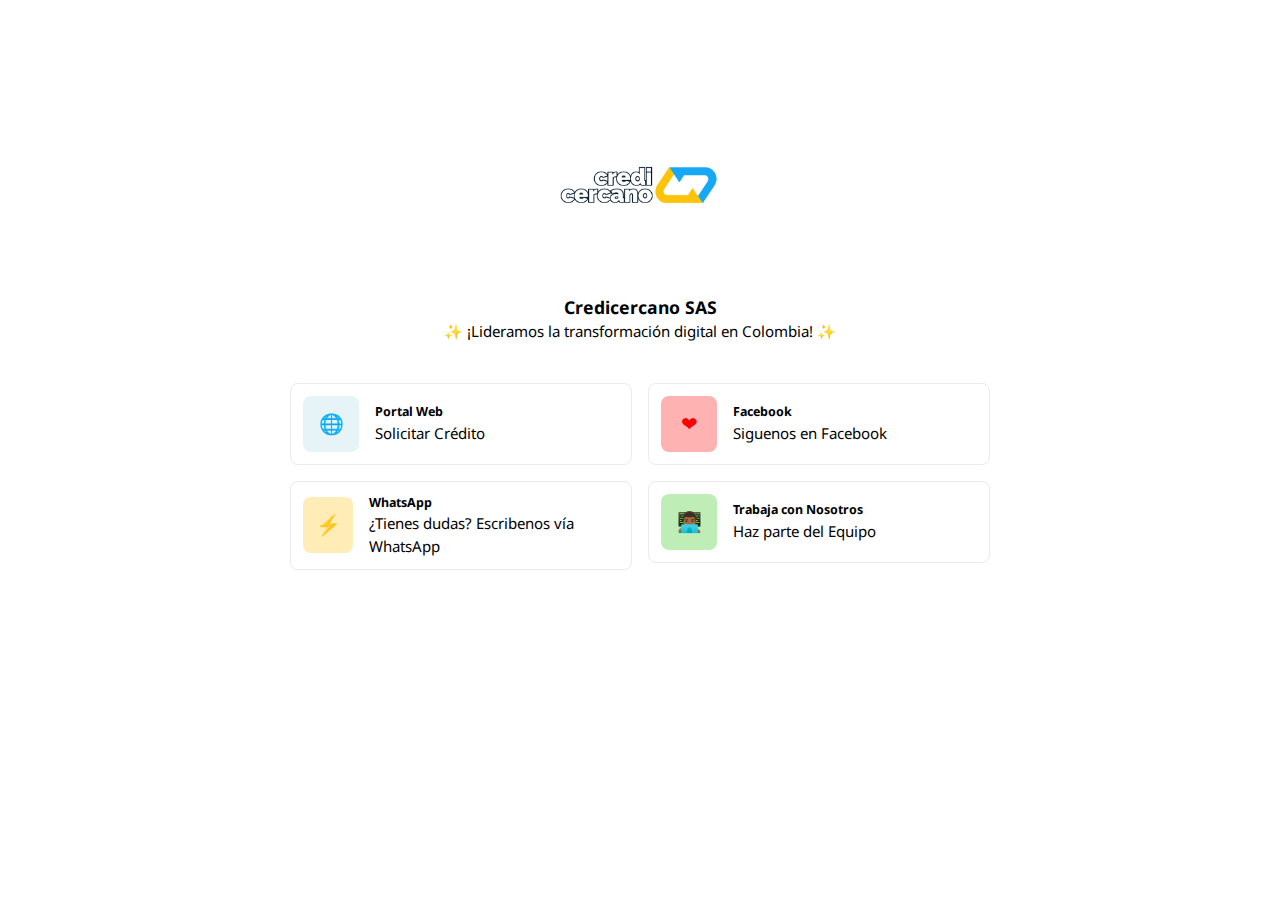
<file: conocenos.html>
<!DOCTYPE html>
<html lang="en">
<head>
  <meta charset="UTF-8">
  <meta name="viewport" content="width=device-width, initial-scale=1.0">
  <title>Credicercano-Landing-Menu</title>
</head>
<body>
  <main>
    <header>
      <img src="assets/img/Logotipo Credicercano SAS.png" alt="Linktree photo" />
      <h3>Credicercano SAS</h3>
      <span>✨ ¡Lideramos la transformación digital en Colombia! ✨</span>
    </header>
    <nav class="linktree-nav">
      <ul>
        <li>
          <a href="https://www.credicercano.com/">
            <div class="linktree-box">
              <div class="icon-box" style="--color: 195, 53%, 79%">🌐</div>
              <div>
                <h5>Portal Web</h5>
                <span>Solicitar Crédito</span>
              </div>
            </div>
          </a>
        </li>
        <li>
          <a href="https://www.facebook.com/profile.php?id=61565454192824">
            <div class="linktree-box">
              <div class="icon-box" style="--color: 0, 100%, 50%">❤</div>
              <div>
                <h5>Facebook</h5>
                <span>Siguenos en Facebook</span>
              </div>
            </div>
          </a>
        </li>
        <li>
          <a href="https://wa.me/+573247187376">
            <div class="linktree-box">
              <div class="icon-box" style="--color: 44, 100%, 53%">⚡</div>
              <div>
                <h5>WhatsApp</h5>
                <span>¿Tienes dudas? Escribenos vía WhatsApp </span>
              </div>
            </div>
          </a>
        </li>
        <li>
          <a href="https://www.credicercano.com/trabajaconnosotros">
            <div class="linktree-box" style="--color: 110, 91%, 40%">
              <div class="icon-box">👨🏾‍💻</div>
              <div>
                <h5>Trabaja con Nosotros</h5>
                <span>Haz parte del Equipo</span>
              </div>
            </div>
          </a>
        </li>
      </ul>
    </nav>
  </main>
  <body>
<style>
 @import url("https://fonts.googleapis.com/css2?family=Noto+Sans:wght@400;700&display=swap");

*,
*::before,
::after {
  padding: 0;
  margin: 0;
}

html {
  font-size: 100%;
  box-sizing: border-box;
  scroll-behavior: smooth;
}

body {
  font-size: 0.94rem;
  font-family: Poppins, Noto Sans, sans-serif;
  text-align: center;
  line-height: 1.5;
  
}

main {
  padding: 12vh 0;
}

img[alt="Linktree photo"] {
  --scale: 164px;
  width: var(--scale);
  height: var(--scale);
  border-radius: 24px;
}

img[alt="Linktree photo"] + h3 {
  margin: 16px 0 0px;
}

.linktree-nav {
  margin: 40px auto 0;
  width: 95%;
  max-width: 700px;
}

.linktree-nav ul {
  display: grid;
  gap: 1rem;
  list-style: none;
}

.linktree-nav a {
  text-decoration: none;
  color: inherit;
}

.linktree-box {
  display: flex;
  align-items: center;
  text-align: start;
  padding: 12px 12px;
  border: 1px solid #ebebeb;
  border-radius: 8px;
  background: #fff;
}

.linktree-box .icon-box {
  --scale: 56px;
  width: var(--scale);
  height: var(--scale);
  font-size: 1.25rem;
  background: hsl(var(--color), 30%);
  color: hsl(var(--color));
  display: flex;
  align-items: center;
  justify-content: center;
  border-radius: 8px;
  margin-right: 16px;
}

@media (min-width: 600px) {
  .linktree-nav ul {
    grid-template-columns: repeat(2, 1fr);
  }
}

</style>
</html>
</file>
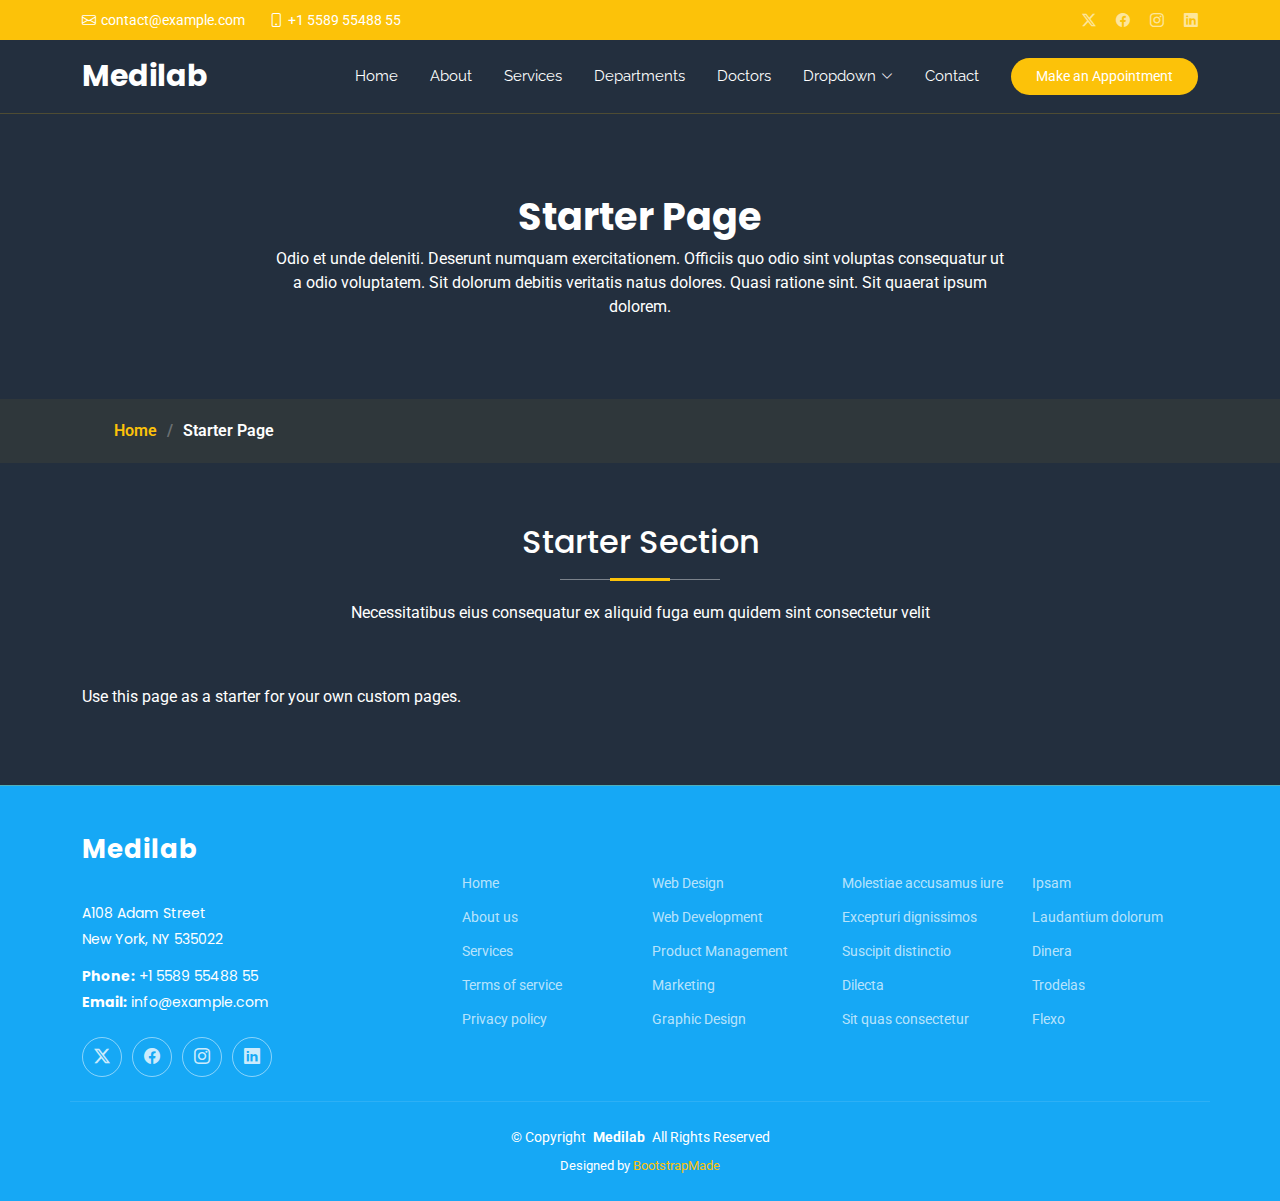
<file: starter-page.html>
<!DOCTYPE html>
<html lang="en">

<head>
  <meta charset="utf-8">
  <meta content="width=device-width, initial-scale=1.0" name="viewport">
  <title>Starter Page - Medilab Bootstrap Template</title>
  <meta name="description" content="">
  <meta name="keywords" content="">

  <!-- Favicons -->
  <link href="assets/img/favicon.png" rel="icon">
  <link href="assets/img/apple-touch-icon.png" rel="apple-touch-icon">

  <!-- Fonts -->
  <link href="https://fonts.googleapis.com" rel="preconnect">
  <link href="https://fonts.gstatic.com" rel="preconnect" crossorigin>
  <link href="https://fonts.googleapis.com/css2?family=Roboto:ital,wght@0,100;0,300;0,400;0,500;0,700;0,900;1,100;1,300;1,400;1,500;1,700;1,900&family=Poppins:ital,wght@0,100;0,200;0,300;0,400;0,500;0,600;0,700;0,800;0,900;1,100;1,200;1,300;1,400;1,500;1,600;1,700;1,800;1,900&family=Raleway:ital,wght@0,100;0,200;0,300;0,400;0,500;0,600;0,700;0,800;0,900;1,100;1,200;1,300;1,400;1,500;1,600;1,700;1,800;1,900&display=swap" rel="stylesheet">

  <!-- Vendor CSS Files -->
  <link href="assets/vendor/bootstrap/css/bootstrap.min.css" rel="stylesheet">
  <link href="assets/vendor/bootstrap-icons/bootstrap-icons.css" rel="stylesheet">
  <link href="assets/vendor/aos/aos.css" rel="stylesheet">
  <link href="assets/vendor/fontawesome-free/css/all.min.css" rel="stylesheet">
  <link href="assets/vendor/glightbox/css/glightbox.min.css" rel="stylesheet">
  <link href="assets/vendor/swiper/swiper-bundle.min.css" rel="stylesheet">

  <!-- Main CSS File -->
  <link href="assets/css/main.css" rel="stylesheet">

  <!-- =======================================================
  * Template Name: Medilab
  * Template URL: https://bootstrapmade.com/medilab-free-medical-bootstrap-theme/
  * Updated: Aug 07 2024 with Bootstrap v5.3.3
  * Author: BootstrapMade.com
  * License: https://bootstrapmade.com/license/
  ======================================================== -->
</head>

<body class="starter-page-page">

  <header id="header" class="header sticky-top">

    <div class="topbar d-flex align-items-center">
      <div class="container d-flex justify-content-center justify-content-md-between">
        <div class="contact-info d-flex align-items-center">
          <i class="bi bi-envelope d-flex align-items-center"><a href="mailto:contact@example.com">contact@example.com</a></i>
          <i class="bi bi-phone d-flex align-items-center ms-4"><span>+1 5589 55488 55</span></i>
        </div>
        <div class="social-links d-none d-md-flex align-items-center">
          <a href="#" class="twitter"><i class="bi bi-twitter-x"></i></a>
          <a href="#" class="facebook"><i class="bi bi-facebook"></i></a>
          <a href="#" class="instagram"><i class="bi bi-instagram"></i></a>
          <a href="#" class="linkedin"><i class="bi bi-linkedin"></i></a>
        </div>
      </div>
    </div><!-- End Top Bar -->

    <div class="branding d-flex align-items-center">

      <div class="container position-relative d-flex align-items-center justify-content-between">
        <a href="index.html" class="logo d-flex align-items-center me-auto">
          <!-- Uncomment the line below if you also wish to use an image logo -->
          <!-- <img src="assets/img/logo.png" alt=""> -->
          <h1 class="sitename">Medilab</h1>
        </a>

        <nav id="navmenu" class="navmenu">
          <ul>
            <li><a href="#hero">Home<br></a></li>
            <li><a href="#about">About</a></li>
            <li><a href="#services">Services</a></li>
            <li><a href="#departments">Departments</a></li>
            <li><a href="#doctors">Doctors</a></li>
            <li class="dropdown"><a href="#"><span>Dropdown</span> <i class="bi bi-chevron-down toggle-dropdown"></i></a>
              <ul>
                <li><a href="#">Dropdown 1</a></li>
                <li class="dropdown"><a href="#"><span>Deep Dropdown</span> <i class="bi bi-chevron-down toggle-dropdown"></i></a>
                  <ul>
                    <li><a href="#">Deep Dropdown 1</a></li>
                    <li><a href="#">Deep Dropdown 2</a></li>
                    <li><a href="#">Deep Dropdown 3</a></li>
                    <li><a href="#">Deep Dropdown 4</a></li>
                    <li><a href="#">Deep Dropdown 5</a></li>
                  </ul>
                </li>
                <li><a href="#">Dropdown 2</a></li>
                <li><a href="#">Dropdown 3</a></li>
                <li><a href="#">Dropdown 4</a></li>
              </ul>
            </li>
            <li><a href="#contact">Contact</a></li>
          </ul>
          <i class="mobile-nav-toggle d-xl-none bi bi-list"></i>
        </nav>

        <a class="cta-btn d-none d-sm-block" href="#appointment">Make an Appointment</a>

      </div>

    </div>

  </header>

  <main class="main">

    <!-- Page Title -->
    <div class="page-title" data-aos="fade">
      <div class="heading">
        <div class="container">
          <div class="row d-flex justify-content-center text-center">
            <div class="col-lg-8">
              <h1>Starter Page</h1>
              <p class="mb-0">Odio et unde deleniti. Deserunt numquam exercitationem. Officiis quo odio sint voluptas consequatur ut a odio voluptatem. Sit dolorum debitis veritatis natus dolores. Quasi ratione sint. Sit quaerat ipsum dolorem.</p>
            </div>
          </div>
        </div>
      </div>
      <nav class="breadcrumbs">
        <div class="container">
          <ol>
            <li><a href="index.html">Home</a></li>
            <li class="current">Starter Page</li>
          </ol>
        </div>
      </nav>
    </div><!-- End Page Title -->

    <!-- Starter Section Section -->
    <section id="starter-section" class="starter-section section">

      <!-- Section Title -->
      <div class="container section-title" data-aos="fade-up">
        <h2>Starter Section</h2>
        <p>Necessitatibus eius consequatur ex aliquid fuga eum quidem sint consectetur velit</p>
      </div><!-- End Section Title -->

      <div class="container" data-aos="fade-up">
        <p>Use this page as a starter for your own custom pages.</p>
      </div>

    </section><!-- /Starter Section Section -->

  </main>

  <footer id="footer" class="footer light-background">

    <div class="container footer-top">
      <div class="row gy-4">
        <div class="col-lg-4 col-md-6 footer-about">
          <a href="index.html" class="logo d-flex align-items-center">
            <span class="sitename">Medilab</span>
          </a>
          <div class="footer-contact pt-3">
            <p>A108 Adam Street</p>
            <p>New York, NY 535022</p>
            <p class="mt-3"><strong>Phone:</strong> <span>+1 5589 55488 55</span></p>
            <p><strong>Email:</strong> <span>info@example.com</span></p>
          </div>
          <div class="social-links d-flex mt-4">
            <a href=""><i class="bi bi-twitter-x"></i></a>
            <a href=""><i class="bi bi-facebook"></i></a>
            <a href=""><i class="bi bi-instagram"></i></a>
            <a href=""><i class="bi bi-linkedin"></i></a>
          </div>
        </div>

        <div class="col-lg-2 col-md-3 footer-links">
          <h4>Useful Links</h4>
          <ul>
            <li><a href="#">Home</a></li>
            <li><a href="#">About us</a></li>
            <li><a href="#">Services</a></li>
            <li><a href="#">Terms of service</a></li>
            <li><a href="#">Privacy policy</a></li>
          </ul>
        </div>

        <div class="col-lg-2 col-md-3 footer-links">
          <h4>Our Services</h4>
          <ul>
            <li><a href="#">Web Design</a></li>
            <li><a href="#">Web Development</a></li>
            <li><a href="#">Product Management</a></li>
            <li><a href="#">Marketing</a></li>
            <li><a href="#">Graphic Design</a></li>
          </ul>
        </div>

        <div class="col-lg-2 col-md-3 footer-links">
          <h4>Hic solutasetp</h4>
          <ul>
            <li><a href="#">Molestiae accusamus iure</a></li>
            <li><a href="#">Excepturi dignissimos</a></li>
            <li><a href="#">Suscipit distinctio</a></li>
            <li><a href="#">Dilecta</a></li>
            <li><a href="#">Sit quas consectetur</a></li>
          </ul>
        </div>

        <div class="col-lg-2 col-md-3 footer-links">
          <h4>Nobis illum</h4>
          <ul>
            <li><a href="#">Ipsam</a></li>
            <li><a href="#">Laudantium dolorum</a></li>
            <li><a href="#">Dinera</a></li>
            <li><a href="#">Trodelas</a></li>
            <li><a href="#">Flexo</a></li>
          </ul>
        </div>

      </div>
    </div>

    <div class="container copyright text-center mt-4">
      <p>© <span>Copyright</span> <strong class="px-1 sitename">Medilab</strong> <span>All Rights Reserved</span></p>
      <div class="credits">
        <!-- All the links in the footer should remain intact. -->
        <!-- You can delete the links only if you've purchased the pro version. -->
        <!-- Licensing information: https://bootstrapmade.com/license/ -->
        <!-- Purchase the pro version with working PHP/AJAX contact form: [buy-url] -->
        Designed by <a href="https://bootstrapmade.com/">BootstrapMade</a>
      </div>
    </div>

  </footer>

  <!-- Scroll Top -->
  <a href="#" id="scroll-top" class="scroll-top d-flex align-items-center justify-content-center"><i class="bi bi-arrow-up-short"></i></a>

  <!-- Preloader -->
  <div id="preloader"></div>

  <!-- Vendor JS Files -->
  <script src="assets/vendor/bootstrap/js/bootstrap.bundle.min.js"></script>
  <script src="assets/vendor/php-email-form/validate.js"></script>
  <script src="assets/vendor/aos/aos.js"></script>
  <script src="assets/vendor/glightbox/js/glightbox.min.js"></script>
  <script src="assets/vendor/purecounter/purecounter_vanilla.js"></script>
  <script src="assets/vendor/swiper/swiper-bundle.min.js"></script>

  <!-- Main JS File -->
  <script src="assets/js/main.js"></script>

</body>

</html>
</file>
<file: assets/css/main.css>
/**
* Template Name: Medilab
* Template URL: https://bootstrapmade.com/medilab-free-medical-bootstrap-theme/
* Updated: Aug 07 2024 with Bootstrap v5.3.3
* Author: BootstrapMade.com
* License: https://bootstrapmade.com/license/
*/

/*--------------------------------------------------------------
# Font & Color Variables
# Help: https://bootstrapmade.com/color-system/
--------------------------------------------------------------*/
/* Fonts */
:root {
  --default-font: "Roboto",  system-ui, -apple-system, "Segoe UI", Roboto, "Helvetica Neue", Arial, "Noto Sans", "Liberation Sans", sans-serif, "Apple Color Emoji", "Segoe UI Emoji", "Segoe UI Symbol", "Noto Color Emoji";
  --heading-font: "Poppins",  sans-serif;
  --nav-font: "Raleway",  sans-serif;
}

/* Global Colors - The following color variables are used throughout the website. Updating them here will change the color scheme of the entire website */
:root { 
  --background-color: #232F3E; /* Background color for the entire website, including individual sections */
  --default-color: #ffffff; /* Default color used for the majority of the text content across the entire website */
  --heading-color: #ffffff; /* Color for headings, subheadings and title throughout the website */
  --heading-color2: #232F3E; /* Color for headings, subheadings and title throughout the website */
  --heading-color3: #16A8F5; /* Color for headings, subheadings and title throughout the website */
  --accent-color: #FCC209; /* Accent color that represents your brand on the website. It's used for buttons, links, and other elements that need to stand out */
  --surface-color: #ffffff; /* The surface color is used as a background of boxed elements within sections, such as cards, icon boxes, or other elements that require a visual separation from the global background. */
  --contrast-color: #ffffff; /* Contrast color for text, ensuring readability against backgrounds of accent, heading, or default colors. */
}

/* Nav Menu Colors - The following color variables are used specifically for the navigation menu. They are separate from the global colors to allow for more customization options */
:root {
  --nav-color: #ffffff;  /* The default color of the main navmenu links */
  --nav-hover-color: #16A8F5; /* Applied to main navmenu links when they are hovered over or active */
  --nav-mobile-background-color: #ffffff; /* Used as the background color for mobile navigation menu */
  --nav-dropdown-background-color: #232F3E; /* Used as the background color for dropdown items that appear when hovering over primary navigation items */
  --nav-dropdown-color: #FCC209; /* Used for navigation links of the dropdown items in the navigation menu. */
  --nav-dropdown-hover-color: #16A8F5; /* Similar to --nav-hover-color, this color is applied to dropdown navigation links when they are hovered over. */
}

/* Color Presets - These classes override global colors when applied to any section or element, providing reuse of the sam color scheme. */

.light-background {
  --background-color: #16A8F5;
  --surface-color: #ffffff;
}

.dark-background {
  --background-color: #060606;
  --default-color: #232F3E;
  --heading-color: #232F3E;
  --surface-color: #252525;
  --contrast-color: #ffffff;
}

/* Smooth scroll */
:root {
  scroll-behavior: smooth;
}

/*--------------------------------------------------------------
# General Styling & Shared Classes
--------------------------------------------------------------*/
body {
  color: var(--default-color);
  background-color: var(--background-color);
  font-family: var(--default-font);
}

a {
  color: var(--accent-color);
  text-decoration: none;
  transition: 0.3s;
}

a:hover {
  color: color-mix(in srgb, var(--accent-color), transparent 25%);
  text-decoration: none;
}

h3,
h6 {
  color: var(--heading-color);
  font-family: var(--heading-font);
}

h1,
h2 {
  color: var(--heading-color);
  font-family: var(--heading-font);
}

h4 {
  color: var(--heading-color3);
  font-family: var(--heading-font);
}

h5 {
  color: var(--heading-color3);
  font-family: var(--heading-font);
}



/* Pulsating Play Button
------------------------------*/
.pulsating-play-btn {
  width: 94px;
  height: 94px;
  background: radial-gradient(var(--accent-color) 50%, color-mix(in srgb, var(--accent-color), transparent 75%) 52%);
  border-radius: 50%;
  display: block;
  position: relative;
  overflow: hidden;
}

.pulsating-play-btn:before {
  content: "";
  position: absolute;
  width: 120px;
  height: 120px;
  animation-delay: 0s;
  animation: pulsate-play-btn 2s;
  animation-direction: forwards;
  animation-iteration-count: infinite;
  animation-timing-function: steps;
  opacity: 1;
  border-radius: 50%;
  border: 5px solid color-mix(in srgb, var(--accent-color), transparent 30%);
  top: -15%;
  left: -15%;
  background: rgba(198, 16, 0, 0);
}

.pulsating-play-btn:after {
  content: "";
  position: absolute;
  left: 50%;
  top: 50%;
  transform: translateX(-40%) translateY(-50%);
  width: 0;
  height: 0;
  border-top: 10px solid transparent;
  border-bottom: 10px solid transparent;
  border-left: 15px solid #fff;
  z-index: 100;
  transition: all 400ms cubic-bezier(0.55, 0.055, 0.675, 0.19);
}

.pulsating-play-btn:hover:before {
  content: "";
  position: absolute;
  left: 50%;
  top: 50%;
  transform: translateX(-40%) translateY(-50%);
  width: 0;
  height: 0;
  border: none;
  border-top: 10px solid transparent;
  border-bottom: 10px solid transparent;
  border-left: 15px solid #fff;
  z-index: 200;
  animation: none;
  border-radius: 0;
}

.pulsating-play-btn:hover:after {
  border-left: 15px solid var(--accent-color);
  transform: scale(20);
}

@keyframes pulsate-play-btn {
  0% {
    transform: scale(0.6, 0.6);
    opacity: 1;
  }

  100% {
    transform: scale(1, 1);
    opacity: 0;
  }
}

/* PHP Email Form Messages
------------------------------*/
.php-email-form .error-message {
  display: none;
  background: #df1529;
  color: #ffffff;
  text-align: left;
  padding: 15px;
  margin-bottom: 24px;
  font-weight: 600;
}

.php-email-form .sent-message {
  display: none;
  color: #ffffff;
  background: #059652;
  text-align: center;
  padding: 15px;
  margin-bottom: 24px;
  font-weight: 600;
}

.php-email-form .loading {
  display: none;
  background: var(--surface-color);
  text-align: center;
  padding: 15px;
  margin-bottom: 24px;
}

.php-email-form .loading:before {
  content: "";
  display: inline-block;
  border-radius: 50%;
  width: 24px;
  height: 24px;
  margin: 0 10px -6px 0;
  border: 3px solid var(--accent-color);
  border-top-color: var(--surface-color);
  animation: php-email-form-loading 1s linear infinite;
}

@keyframes php-email-form-loading {
  0% {
    transform: rotate(0deg);
  }

  100% {
    transform: rotate(360deg);
  }
}

/*--------------------------------------------------------------
# Global Header
--------------------------------------------------------------*/
.header {
  color: var(--default-color);
  transition: all 0.5s;
  z-index: 997;
  background-color: var(--background-color);
}

.header .topbar {
  background-color: var(--accent-color);
  height: 40px;
  padding: 0;
  font-size: 14px;
  transition: all 0.5s;
}

.header .topbar .contact-info i {
  font-style: normal;
  color: var(--contrast-color);
}

.header .topbar .contact-info i a,
.header .topbar .contact-info i span {
  padding-left: 5px;
  color: var(--contrast-color);
}

@media (max-width: 575px) {

  .header .topbar .contact-info i a,
  .header .topbar .contact-info i span {
    font-size: 13px;
  }
}

.header .topbar .contact-info i a {
  line-height: 0;
  transition: 0.3s;
}

.header .topbar .contact-info i a:hover {
  color: var(--contrast-color);
  text-decoration: underline;
}

.header .topbar .social-links a {
  color: color-mix(in srgb, var(--contrast-color), transparent 40%);
  line-height: 0;
  transition: 0.3s;
  margin-left: 20px;
}

.header .topbar .social-links a:hover {
  color: var(--contrast-color);
}

.header .branding {
  min-height: 60px;
  padding: 10px 0;
}

.header .logo {
  max-height: 180px;

}

.header .logo img {
  max-height: 36px;
  margin-right: 8px;
}

.header .logo h1 {
  font-size: 30px;
  margin: 0;
  font-weight: 700;
  color: var(--heading-color);
}

.header .cta-btn,
.header .cta-btn:focus {
  color: var(--contrast-color);
  background: var(--accent-color);
  font-size: 14px;
  padding: 8px 25px;
  margin: 0 0 0 30px;
  border-radius: 50px;
  transition: 0.3s;
}

.header .cta-btn:hover,
.header .cta-btn:focus:hover {
  color: var(--contrast-color);
  background: color-mix(in srgb, var(--accent-color), transparent 15%);
}

@media (max-width: 1200px) {
  .header .logo {
    order: 1;
  }

  .header .cta-btn {
    order: 2;
    margin: 0 15px 0 0;
    padding: 6px 15px;
  }

  .header .navmenu {
    order: 3;
  }
}

.scrolled .header {
  box-shadow: 0px 0 18px rgba(0, 0, 0, 0.1);
}

.scrolled .header .topbar {
  height: 0;
  visibility: hidden;
  overflow: hidden;
}

/*--------------------------------------------------------------
# Navigation Menu
--------------------------------------------------------------*/
/* Desktop Navigation */
@media (min-width: 1200px) {
  .navmenu {
    padding: 0;
  }

  .navmenu ul {
    margin: 0;
    padding: 0;
    display: flex;
    list-style: none;
    align-items: center;
  }

  .navmenu li {
    position: relative;
  }

  .navmenu>ul>li {
    white-space: nowrap;
    padding: 15px 14px;
  }

  .navmenu>ul>li:last-child {
    padding-right: 0;
  }

  .navmenu a,
  .navmenu a:focus {
    color: var(--nav-color);
    font-size: 15px;
    padding: 0 2px;
    font-family: var(--nav-font);
    font-weight: 400;
    display: flex;
    align-items: center;
    justify-content: space-between;
    white-space: nowrap;
    transition: 0.3s;
    position: relative;
  }

  .navmenu a i,
  .navmenu a:focus i {
    font-size: 12px;
    line-height: 0;
    margin-left: 5px;
    transition: 0.3s;
  }

  .navmenu>ul>li>a:before {
    content: "";
    position: absolute;
    width: 100%;
    height: 2px;
    bottom: -6px;
    left: 0;
    background-color: var(--nav-hover-color);
    visibility: hidden;
    width: 0px;
    transition: all 0.3s ease-in-out 0s;
  }

  .navmenu a:hover:before,
  .navmenu li:hover>a:before,
  .navmenu .active:before {
    visibility: visible;
    width: 100%;
  }

  .navmenu li:hover>a,
  .navmenu .active,
  .navmenu .active:focus {
    color: var(--nav-hover-color);
  }

  .navmenu .dropdown ul {
    margin: 0;
    padding: 10px 0;
    background: var(--nav-dropdown-background-color);
    display: block;
    position: absolute;
    visibility: hidden;
    left: 14px;
    top: 130%;
    opacity: 0;
    transition: 0.3s;
    border-radius: 4px;
    z-index: 99;
    box-shadow: 0px 0px 30px rgba(0, 0, 0, 0.1);
  }

  .navmenu .dropdown ul li {
    min-width: 200px;
  }

  .navmenu .dropdown ul a {
    padding: 10px 20px;
    font-size: 15px;
    text-transform: none;
    color: var(--nav-dropdown-color);
  }

  .navmenu .dropdown ul a i {
    font-size: 12px;
  }

  .navmenu .dropdown ul a:hover,
  .navmenu .dropdown ul .active:hover,
  .navmenu .dropdown ul li:hover>a {
    color: var(--nav-dropdown-hover-color);
  }

  .navmenu .dropdown:hover>ul {
    opacity: 1;
    top: 100%;
    visibility: visible;
  }

  .navmenu .dropdown .dropdown ul {
    top: 0;
    left: -90%;
    visibility: hidden;
  }

  .navmenu .dropdown .dropdown:hover>ul {
    opacity: 1;
    top: 0;
    left: -100%;
    visibility: visible;
  }
}

/* Mobile Navigation */
@media (max-width: 1199px) {
  .mobile-nav-toggle {
    color: var(--nav-color);
    font-size: 28px;
    line-height: 0;
    margin-right: 10px;
    cursor: pointer;
    transition: color 0.3s;
  }

  .hero .welcome h2 {
    margin: 0;
    font-size: 36px;
    font-weight: 700;
  }

  .navmenu {
    padding: 0;
    z-index: 9997;
  }

  .navmenu ul {
    display: none;
    list-style: none;
    position: absolute;
    inset: 60px 20px 20px 20px;
    padding: 10px 0;
    margin: 0;
    border-radius: 6px;
    background-color: var(--nav-mobile-background-color);
    border: 1px solid color-mix(in srgb, var(--default-color), transparent 90%);
    box-shadow: none;
    overflow-y: auto;
    transition: 0.3s;
    z-index: 9998;
  }

  .navmenu a,
  .navmenu a:focus {
    color: var(--nav-dropdown-color);
    padding: 10px 20px;
    font-family: var(--nav-font);
    font-size: 17px;
    font-weight: 500;
    display: flex;
    align-items: center;
    justify-content: space-between;
    white-space: nowrap;
    transition: 0.3s;
  }

  .navmenu a i,
  .navmenu a:focus i {
    font-size: 12px;
    line-height: 0;
    margin-left: 5px;
    width: 30px;
    height: 30px;
    display: flex;
    align-items: center;
    justify-content: center;
    border-radius: 50%;
    transition: 0.3s;
    background-color: color-mix(in srgb, var(--accent-color), transparent 90%);
  }

  .navmenu a i:hover,
  .navmenu a:focus i:hover {
    background-color: var(--accent-color);
    color: var(--contrast-color);
  }

  .navmenu a:hover,
  .navmenu .active,
  .navmenu .active:focus {
    color: var(--nav-dropdown-hover-color);
  }

  .navmenu .active i,
  .navmenu .active:focus i {
    background-color: var(--accent-color);
    color: var(--contrast-color);
    transform: rotate(180deg);
  }

  .navmenu .dropdown ul {
    position: static;
    display: none;
    z-index: 99;
    padding: 10px 0;
    margin: 10px 20px;
    background-color: var(--nav-dropdown-background-color);
    transition: all 0.5s ease-in-out;
  }

  .navmenu .dropdown ul ul {
    background-color: rgba(33, 37, 41, 0.1);
  }

  .navmenu .dropdown>.dropdown-active {
    display: block;
    background-color: rgba(33, 37, 41, 0.03);
  }

  .mobile-nav-active {
    overflow: hidden;
  }

  .mobile-nav-active .mobile-nav-toggle {
    color: #fff;
    position: absolute;
    font-size: 32px;
    top: 15px;
    right: 15px;
    margin-right: 0;
    z-index: 9999;
  }

  .mobile-nav-active .navmenu {
    position: fixed;
    overflow: hidden;
    inset: 0;
    background: rgba(33, 37, 41, 0.8);
    transition: 0.3s;
  }

  .mobile-nav-active .navmenu>ul {
    display: block;
  }
}

/*--------------------------------------------------------------
# Global Footer
--------------------------------------------------------------*/
.footer {
  color: var(--default-color);
  background-color: var(--background-color);
  border-top: 1px solid color-mix(in srgb, var(--accent-color), transparent 75%);
  font-size: 14px;
  position: relative;
}

.footer .footer-top {
  padding-top: 50px;
}

.footer .footer-about .logo {
  line-height: 1;
  margin-bottom: 25px;
}

.footer .footer-about .logo img {
  max-height: 40px;
  margin-right: 6px;
}

.footer .footer-about .logo span {
  color: var(--heading-color);
  font-family: var(--heading-font);
  font-size: 26px;
  font-weight: 700;
  letter-spacing: 1px;
}

.footer .footer-about p {
  font-size: 14px;
  font-family: var(--heading-font);
}

.footer .social-links a {
  display: flex;
  align-items: center;
  justify-content: center;
  width: 40px;
  height: 40px;
  border-radius: 50%;
  border: 1px solid color-mix(in srgb, var(--default-color), transparent 50%);
  font-size: 16px;
  color: color-mix(in srgb, var(--default-color), transparent 20%);
  margin-right: 10px;
  transition: 0.3s;
}

.footer .social-links a:hover {
  color: var(--accent-color);
  border-color: var(--accent-color);
}

.footer h4 {
  font-size: 16px;
  font-weight: bold;
  position: relative;
  padding-bottom: 12px;
}

.footer .footer-links {
  margin-bottom: 30px;
}

.footer .footer-links ul {
  list-style: none;
  padding: 0;
  margin: 0;
}

.footer .footer-links ul i {
  padding-right: 2px;
  font-size: 12px;
  line-height: 0;
}

.footer .footer-links ul li {
  padding: 10px 0;
  display: flex;
  align-items: center;
}

.footer .footer-links ul li:first-child {
  padding-top: 0;
}

.footer .footer-links ul a {
  color: color-mix(in srgb, var(--default-color), transparent 30%);
  display: inline-block;
  line-height: 1;
}

.footer .footer-links ul a:hover {
  color: var(--accent-color);
}

.footer .footer-contact p {
  margin-bottom: 5px;
}

.footer .copyright {
  padding-top: 25px;
  padding-bottom: 25px;
  border-top: 1px solid color-mix(in srgb, var(--default-color), transparent 90%);
}

.footer .copyright p {
  margin-bottom: 0;
}

.footer .credits {
  margin-top: 8px;
  font-size: 13px;
}

/*--------------------------------------------------------------
# Preloader
--------------------------------------------------------------*/
#preloader {
  position: fixed;
  inset: 0;
  z-index: 999999;
  overflow: hidden;
  background: var(--background-color);
  transition: all 0.6s ease-out;
}

#preloader:before {
  content: "";
  position: fixed;
  top: calc(50% - 30px);
  left: calc(50% - 30px);
  border: 6px solid #ffffff;
  border-color: var(--accent-color) transparent var(--accent-color) transparent;
  border-radius: 50%;
  width: 60px;
  height: 60px;
  animation: animate-preloader 1.5s linear infinite;
}

@keyframes animate-preloader {
  0% {
    transform: rotate(0deg);
  }

  100% {
    transform: rotate(360deg);
  }
}

/*--------------------------------------------------------------
# Scroll Top Button
--------------------------------------------------------------*/
.scroll-top {
  position: fixed;
  visibility: hidden;
  opacity: 0;
  right: 15px;
  bottom: 15px;
  z-index: 99999;
  background-color: var(--accent-color);
  width: 40px;
  height: 40px;
  border-radius: 4px;
  transition: all 0.4s;
}

.scroll-top i {
  font-size: 24px;
  color: var(--contrast-color);
  line-height: 0;
}

.scroll-top:hover {
  background-color: color-mix(in srgb, var(--accent-color), transparent 20%);
  color: var(--contrast-color);
}

.scroll-top.active {
  visibility: visible;
  opacity: 1;
}

/*--------------------------------------------------------------
# Disable aos animation delay on mobile devices
--------------------------------------------------------------*/
@media screen and (max-width: 768px) {
  [data-aos-delay] {
    transition-delay: 0 !important;
  }
}

/*--------------------------------------------------------------
# Global Page Titles & Breadcrumbs
--------------------------------------------------------------*/
.page-title {
  color: var(--default-color);
  background-color: var(--background-color);
  position: relative;
}

.page-title .heading {
  padding: 80px 0;
  border-top: 1px solid color-mix(in srgb, var(--accent-color), transparent 80%);
}

.page-title .heading h1 {
  font-size: 38px;
  font-weight: 700;
}

.page-title nav {
  background-color: color-mix(in srgb, var(--accent-color), transparent 94%);
  padding: 20px 0;
}

.page-title nav ol {
  display: flex;
  flex-wrap: wrap;
  list-style: none;
  margin: 0;
  font-size: 16px;
  font-weight: 600;
}

.page-title nav ol li+li {
  padding-left: 10px;
}

.page-title nav ol li+li::before {
  content: "/";
  display: inline-block;
  padding-right: 10px;
  color: color-mix(in srgb, var(--default-color), transparent 70%);
}

/*--------------------------------------------------------------
# Global Sections
--------------------------------------------------------------*/
section,
.section {
  color: var(--default-color);
  background-color: var(--background-color);
  padding: 60px 0;
  scroll-margin-top: 72px;
  overflow: clip;
}

@media (max-width: 1199px) {

  section,
  .section {
    scroll-margin-top: 60px;
  }
}

/*--------------------------------------------------------------
# Global Section Titles
--------------------------------------------------------------*/
.section-title {
  text-align: center;
  padding-bottom: 60px;
  position: relative;
}

.section-title h2 {
  font-size: 32px;
  font-weight: 500;
  margin-bottom: 20px;
  padding-bottom: 20px;
  position: relative;
}

.section-title h2:before {
  content: "";
  position: absolute;
  display: block;
  width: 160px;
  height: 1px;
  background: color-mix(in srgb, var(--default-color), transparent 60%);
  left: 0;
  right: 0;
  bottom: 1px;
  margin: auto;
}

.section-title h2::after {
  content: "";
  position: absolute;
  display: block;
  width: 60px;
  height: 3px;
  background: var(--accent-color);
  left: 0;
  right: 0;
  bottom: 0;
  margin: auto;
}

.section-title p {
  margin-bottom: 0;
}

/*--------------------------------------------------------------
# Hero Section
--------------------------------------------------------------*/
.hero {
  width: 100%;
  min-height: calc(100vh - 112px);
  padding: 80px 0;
  display: flex;
  align-items: center;
  justify-content: center;
  position: relative;
  overflow: hidden;
}

.hero img {
  position: absolute;
  inset: 0;
  display: block;
  width: 100%;
  height: 100%;
  object-fit: cover;
  z-index: 1;
}

.hero .container {
  z-index: 3;
}

.hero .welcome h2 {
  margin: 0;
  font-size: 48px;
  font-weight: 700;
}

.hero .welcome p {
  font-size: 24px;
  margin: 0;
}

.hero .content {
  margin-top: 40px;
}

.hero .content .why-box {
  color: var(--contrast-color);
  background: var(--accent-color);
  padding: 30px;
  border-radius: 4px;
}

.hero .content .why-box h3 {
  color: var(--contrast-color);
  font-weight: 700;
  font-size: 34px;
  margin-bottom: 30px;
}

.hero .content .why-box p {
  margin-bottom: 30px;
}

.hero .content .why-box .more-btn {
  color: var(--contrast-color);
  background: color-mix(in srgb, var(--contrast-color), transparent 80%);
  display: inline-block;
  padding: 6px 30px 8px 30px;
  border-radius: 50px;
  transition: all ease-in-out 0.4s;
}

.hero .content .why-box .more-btn i {
  font-size: 14px;
}

.hero .content .why-box .more-btn:hover {
  background: var(--surface-color);
  color: var(--accent-color);
}

.hero .content .icon-box {
  text-align: center;
  border-radius: 10px;
  background: color-mix(in srgb, var(--surface-color), transparent 60%);
  box-shadow: 0px 2px 15px rgba(0, 0, 0, 0.1);
  padding: 40px 30px;
  width: 100%;
}

.hero .content .icon-box i {
  font-size: 40px;
  color: var(--accent-color);
}

.hero .content .icon-box h4 {
  font-size: 20px;
  font-weight: 700;
  margin: 10px 0 20px 0;
  color: var(--heading-color2);
}

.hero .content .icon-box p {
  font-size: 15px;
  color: var(--heading-color2);
}

/*--------------------------------------------------------------
# About Section
--------------------------------------------------------------*/
.about .content h3 {
  font-size: 2rem;
  font-weight: 700;
}

.about .content ul {
  list-style: none;
  padding: 0;
}

.about .content ul li {
  display: flex;
  align-items: flex-start;
  margin-top: 40px;
}

.about .content ul i {
  flex-shrink: 0;
  font-size: 48px;
  color: var(--accent-color);
  margin-right: 20px;
}

.about .content ul h5 {
  font-size: 18px;
  font-weight: 700;
}

.about .content ul p {
  font-size: 15px;
}

.about .content p:last-child {
  margin-bottom: 0;
}

.about .pulsating-play-btn {
  position: absolute;
  left: calc(50% - 47px);
  top: calc(50% - 47px);
}

/*--------------------------------------------------------------
# Stats Section
--------------------------------------------------------------*/
.stats i {
  color: var(--contrast-color);
  background-color: var(--accent-color);
  box-shadow: 0px 2px 25px rgba(0, 0, 0, 0.1);
  width: 54px;
  height: 54px;
  font-size: 24px;
  border-radius: 50px;
  border: 2px solid var(--background-color);
  display: inline-flex;
  align-items: center;
  justify-content: center;
  position: relative;
  z-index: 1;
}

.stats .stats-item {
  background-color: var(--surface-color);
  margin-top: -27px;
  padding: 30px 30px 25px 30px;
  width: 100%;
  position: relative;
  text-align: center;
  box-shadow: 0px 2px 35px rgba(0, 0, 0, 0.1);
  border-radius: 4px;
  z-index: 0;
}

.stats .stats-item span {
  font-size: 32px;
  display: block;
  margin: 10px 0;
  font-weight: 700;
  color: var(--heading-color);
}

.stats .stats-item p {
  padding: 0;
  margin: 0;
  font-family: var(--heading-font);
  font-size: 16px;
}

/*--------------------------------------------------------------
# Services Section
--------------------------------------------------------------*/
.services .service-item {
  background-color: var(--surface-color);
  text-align: center;
  border: 1px solid color-mix(in srgb, var(--default-color), transparent 85%);
  padding: 80px 20px;
  transition: all ease-in-out 0.3s;
  height: 100%;
}

.services .service-item .icon {
  margin: 0 auto;
  width: 64px;
  height: 64px;
  background: var(--accent-color);
  border-radius: 4px;
  display: flex;
  align-items: center;
  justify-content: center;
  margin-bottom: 20px;
  transition: 0.3s;
  transform-style: preserve-3d;
}

.services .service-item .icon i {
  color: var(--contrast-color);
  font-size: 28px;
  transition: ease-in-out 0.3s;
}

.services .service-item .icon::before {
  position: absolute;
  content: "";
  left: -8px;
  top: -8px;
  height: 100%;
  width: 100%;
  background: color-mix(in srgb, var(--accent-color), transparent 80%);
  border-radius: 5px;
  transition: all 0.3s ease-out 0s;
  transform: translateZ(-1px);
}

.services .service-item h3 {
  font-weight: 700;
  margin: 10px 0 15px 0;
  font-size: 22px;
}

.services .service-item p {
  line-height: 24px;
  font-size: 14px;
  margin-bottom: 0;
}

.services .service-item:hover {
  background: var(--accent-color);
  border-color: var(--accent-color);
}

.services .service-item:hover .icon {
  background: var(--surface-color);
}

.services .service-item:hover .icon i {
  color: var(--accent-color);
}

.services .service-item:hover .icon::before {
  background: color-mix(in srgb, var(--background-color), transparent 70%);
}

.services .service-item:hover h3,
.services .service-item:hover p {
  color: var(--contrast-color);
}

/*--------------------------------------------------------------
# Appointment Section
--------------------------------------------------------------*/
.appointment .php-email-form {
  width: 100%;
}

.appointment .php-email-form .form-group {
  padding-bottom: 8px;
}

.appointment .php-email-form input,
.appointment .php-email-form textarea,
.appointment .php-email-form select {
  color: var(--default-color);
  background-color: transparent;
  border-color: color-mix(in srgb, var(--default-color), transparent 80%);
  border-radius: 0;
  box-shadow: none;
  font-size: 14px;
  padding: 10px !important;
}

.appointment .php-email-form input:focus,
.appointment .php-email-form textarea:focus,
.appointment .php-email-form select:focus {
  border-color: var(--accent-color);
}

.appointment .php-email-form input::placeholder,
.appointment .php-email-form textarea::placeholder,
.appointment .php-email-form select::placeholder {
  color: color-mix(in srgb, var(--default-color), transparent 70%);
}

.appointment .php-email-form input,
.appointment .php-email-form select {
  height: 44px;
}

.appointment .php-email-form textarea {
  padding: 10px 12px;
}

.appointment .php-email-form button[type=submit] {
  background: var(--accent-color);
  border: 0;
  padding: 10px 35px;
  color: #fff;
  transition: 0.4s;
  border-radius: 50px;
}

.appointment .php-email-form button[type=submit]:hover {
  background: color-mix(in srgb, var(--accent-color) 90%, white 15%);
}

/*--------------------------------------------------------------
# Departments Section
--------------------------------------------------------------*/
.departments {
  overflow: hidden;
}

.departments .nav-tabs {
  border: 0;
}

.departments .nav-link {
  border: 0;
  padding: 12px 15px 12px 0;
  transition: 0.3s;
  color: var(--default-color);
  border-radius: 0;
  border-right: 2px solid color-mix(in srgb, var(--default-color), transparent 90%);
  font-weight: 600;
  font-size: 15px;
}

.departments .nav-link:hover {
  color: var(--accent-color);
}

.departments .nav-link.active {
  color: var(--accent-color);
  border-color: var(--accent-color);
  background-color: var(--background-color);
}

.departments .tab-pane.active {
  animation: fadeIn 0.5s ease-out;
}

.departments .details h3 {
  font-size: 26px;
  font-weight: 600;
  margin-bottom: 20px;
}

.departments .details p {
  color: color-mix(in srgb, var(--default-color), transparent 20%);
}

.departments .details p:last-child {
  margin-bottom: 0;
}

@media (max-width: 992px) {
  .departments .nav-link {
    border: 0;
    padding: 15px;
  }

  .departments .nav-link.active {
    color: var(--accent-color);
    background: var(--accent-color);
  }
}

/*--------------------------------------------------------------
# Doctors Section
--------------------------------------------------------------*/
.doctors .team-member {
  background-color: var(--surface-color);
  box-shadow: 0px 2px 15px rgba(0, 0, 0, 0.1);
  position: relative;
  border-radius: 5px;
  transition: 0.5s;
  padding: 30px;
  height: 100%;
}

@media (max-width: 468px) {
  .doctors .team-member {
    flex-direction: column;
    justify-content: center !important;
    align-items: center !important;
  }
}

.doctors .team-member .pic {
  overflow: hidden;
  width: 150px;
  border-radius: 50%;
  flex-shrink: 0;
}

.doctors .team-member .pic img {
  transition: ease-in-out 0.3s;
}

.doctors .team-member:hover {
  transform: translateY(-10px);
}

.doctors .team-member .member-info {
  padding-left: 30px;
}

@media (max-width: 468px) {
  .doctors .team-member .member-info {
    padding: 30px 0 0 0;
    text-align: center;
  }
}

.doctors .team-member h4 {
  font-weight: 700;
  margin-bottom: 5px;
  font-size: 20px;
}

.doctors .team-member span {
  display: block;
  font-size: 15px;
  padding-bottom: 10px;
  position: relative;
  font-weight: 500;
}

.doctors .team-member span::after {
  content: "";
  position: absolute;
  display: block;
  width: 50px;
  height: 1px;
  background: color-mix(in srgb, var(--default-color), transparent 85%);
  bottom: 0;
  left: 0;
}

@media (max-width: 468px) {
  .doctors .team-member span::after {
    left: calc(50% - 25px);
  }
}

.doctors .team-member p {
  margin: 10px 0 0 0;
  font-size: 14px;
}

.doctors .team-member .social {
  margin-top: 12px;
  display: flex;
  align-items: center;
  justify-content: start;
  width: 100%;
}

@media (max-width: 468px) {
  .doctors .team-member .social {
    justify-content: center;
  }
}

.doctors .team-member .social a {
  background: color-mix(in srgb, var(--default-color), transparent 94%);
  transition: ease-in-out 0.3s;
  display: flex;
  align-items: center;
  justify-content: center;
  border-radius: 50px;
  width: 36px;
  height: 36px;
}

.doctors .team-member .social a i {
  color: color-mix(in srgb, var(--default-color), transparent 20%);
  font-size: 16px;
  margin: 0 2px;
}

.doctors .team-member .social a:hover {
  background: var(--accent-color);
}

.doctors .team-member .social a:hover i {
  color: var(--contrast-color);
}

.doctors .team-member .social a+a {
  margin-left: 8px;
}

/*--------------------------------------------------------------
# Faq Section
--------------------------------------------------------------*/
.faq .faq-container .faq-item {
  background-color: var(--surface-color);
  position: relative;
  padding: 20px;
  margin-bottom: 15px;
  border: 1px solid color-mix(in srgb, var(--accent-color), transparent 75%);
  border-radius: 5px;
  overflow: hidden;
}

.faq .faq-container .faq-item:last-child {
  margin-bottom: 0;
}

.faq .faq-container .faq-item h3 {
  font-weight: 500;
  font-size: 18px;
  line-height: 24px;
  margin: 0 30px 0 0;
  transition: 0.3s;
  cursor: pointer;
  display: flex;
  align-items: center;
}

.faq .faq-container .faq-item h3 .num {
  color: var(--accent-color);
  padding-right: 5px;
}

.faq .faq-container .faq-item h3:hover {
  color: var(--accent-color);
}

.faq .faq-container .faq-item .faq-content {
  display: grid;
  grid-template-rows: 0fr;
  transition: 0.3s ease-in-out;
  visibility: hidden;
  opacity: 0;
}

.faq .faq-container .faq-item .faq-content p {
  margin-bottom: 0;
  overflow: hidden;
}

.faq .faq-container .faq-item .faq-toggle {
  position: absolute;
  top: 20px;
  right: 20px;
  font-size: 16px;
  line-height: 0;
  transition: 0.3s;
  cursor: pointer;
}

.faq .faq-container .faq-item .faq-toggle:hover {
  color: var(--accent-color);
}

.faq .faq-container .faq-active {
  background-color: var(--accent-color);
  border-color: var(--accent-color);
  color: var(--contrast-color);
}

.faq .faq-container .faq-active h3,
.faq .faq-container .faq-active h3:hover {
  color: var(--contrast-color);
}

.faq .faq-container .faq-active .faq-content {
  grid-template-rows: 1fr;
  visibility: visible;
  opacity: 1;
  padding-top: 10px;
}

.faq .faq-container .faq-active .faq-toggle {
  transform: rotate(90deg);
  color: var(--accent-color);
}

/*--------------------------------------------------------------
# Testimonials Section
--------------------------------------------------------------*/
.testimonials .info h3 {
  font-weight: 700;
  font-size: 32px;
}

.testimonials .swiper {
  box-shadow: 0 15px 30px 0 rgba(0, 0, 0, 0.05);
  background-color: var(--surface-color);
}

.testimonials .testimonials-carousel,
.testimonials .testimonials-slider {
  overflow: hidden;
}

.testimonials .testimonial-item {
  box-sizing: content-box;
  min-height: 200px;
  position: relative;
  margin: 30px;
}

.testimonials .testimonial-item .testimonial-img {
  width: 90px;
  height: 90px;
  border-radius: 50px;
  border: 6px solid var(--background-color);
  margin-right: 10px;
}

.testimonials .testimonial-item h3 {
  font-size: 18px;
  font-weight: bold;
  margin: 10px 0 5px 0;
}

.testimonials .testimonial-item h4 {
  color: color-mix(in srgb, var(--default-color), transparent 50%);
  font-size: 14px;
  margin: 0;
}

.testimonials .testimonial-item .stars {
  margin: 10px 0;
}

.testimonials .testimonial-item .stars i {
  color: #ffc107;
  margin: 0 1px;
}

.testimonials .testimonial-item .quote-icon-left,
.testimonials .testimonial-item .quote-icon-right {
  color: color-mix(in srgb, var(--accent-color), transparent 60%);
  font-size: 26px;
  line-height: 0;
}

.testimonials .testimonial-item .quote-icon-left {
  display: inline-block;
  left: -5px;
  position: relative;
}

.testimonials .testimonial-item .quote-icon-right {
  display: inline-block;
  right: -5px;
  position: relative;
  top: 10px;
  transform: scale(-1, -1);
}

.testimonials .testimonial-item p {
  font-style: italic;
  margin: 15px auto 15px auto;
}

.testimonials .swiper-wrapper {
  height: auto;
}

.testimonials .swiper-pagination {
  margin-top: 20px;
  margin-bottom: 20px;
  position: relative;
}

.testimonials .swiper-pagination .swiper-pagination-bullet {
  width: 10px;
  height: 10px;
  background-color: color-mix(in srgb, var(--default-color), transparent 85%);
  opacity: 1;
  border: none;
}

.testimonials .swiper-pagination .swiper-pagination-bullet-active {
  background-color: var(--accent-color);
}

@media (max-width: 767px) {

  .testimonials .testimonials-carousel,
  .testimonials .testimonials-slider {
    overflow: hidden;
  }

  .testimonials .testimonial-item {
    margin: 15px;
  }
}

/*--------------------------------------------------------------
# Gallery Section
--------------------------------------------------------------*/
.gallery .gallery-item {
  overflow: hidden;
  border-right: 3px solid var(--background-color);
  border-bottom: 3px solid var(--background-color);
}

.gallery .gallery-item img {
  transition: all ease-in-out 0.4s;
}

.gallery .gallery-item:hover img {
  transform: scale(1.1);
}

/*--------------------------------------------------------------
# Contact Section
--------------------------------------------------------------*/
.contact .info-item+.info-item {
  margin-top: 40px;
}

.contact .info-item i {
  color: var(--contrast-color);
  background: var(--accent-color);
  font-size: 20px;
  width: 44px;
  height: 44px;
  display: flex;
  justify-content: center;
  align-items: center;
  border-radius: 50px;
  transition: all 0.3s ease-in-out;
  margin-right: 15px;
}

.contact .info-item h3 {
  padding: 0;
  font-size: 18px;
  font-weight: 700;
  margin-bottom: 5px;
}

.contact .info-item p {
  padding: 0;
  margin-bottom: 0;
  font-size: 14px;
}

.contact .php-email-form {
  height: 100%;
}

.contact .php-email-form input[type=text],
.contact .php-email-form input[type=email],
.contact .php-email-form textarea {
  font-size: 14px;
  padding: 10px 15px;
  box-shadow: none;
  border-radius: 0;
  color: var(--default-color);
  background-color: color-mix(in srgb, var(--background-color), transparent 50%);
  border-color: color-mix(in srgb, var(--default-color), transparent 80%);
}

.contact .php-email-form input[type=text]:focus,
.contact .php-email-form input[type=email]:focus,
.contact .php-email-form textarea:focus {
  border-color: var(--accent-color);
}

.contact .php-email-form input[type=text]::placeholder,
.contact .php-email-form input[type=email]::placeholder,
.contact .php-email-form textarea::placeholder {
  color: color-mix(in srgb, var(--default-color), transparent 70%);
}

.contact .php-email-form button[type=submit] {
  color: var(--contrast-color);
  background: var(--accent-color);
  border: 0;
  padding: 10px 36px;
  transition: 0.4s;
  border-radius: 50px;
}

.contact .php-email-form button[type=submit]:hover {
  background: color-mix(in srgb, var(--accent-color), transparent 20%);
}

/*--------------------------------------------------------------
# Starter Section Section
--------------------------------------------------------------*/
.starter-section {
  /* Add your styles here */
}
</file>
